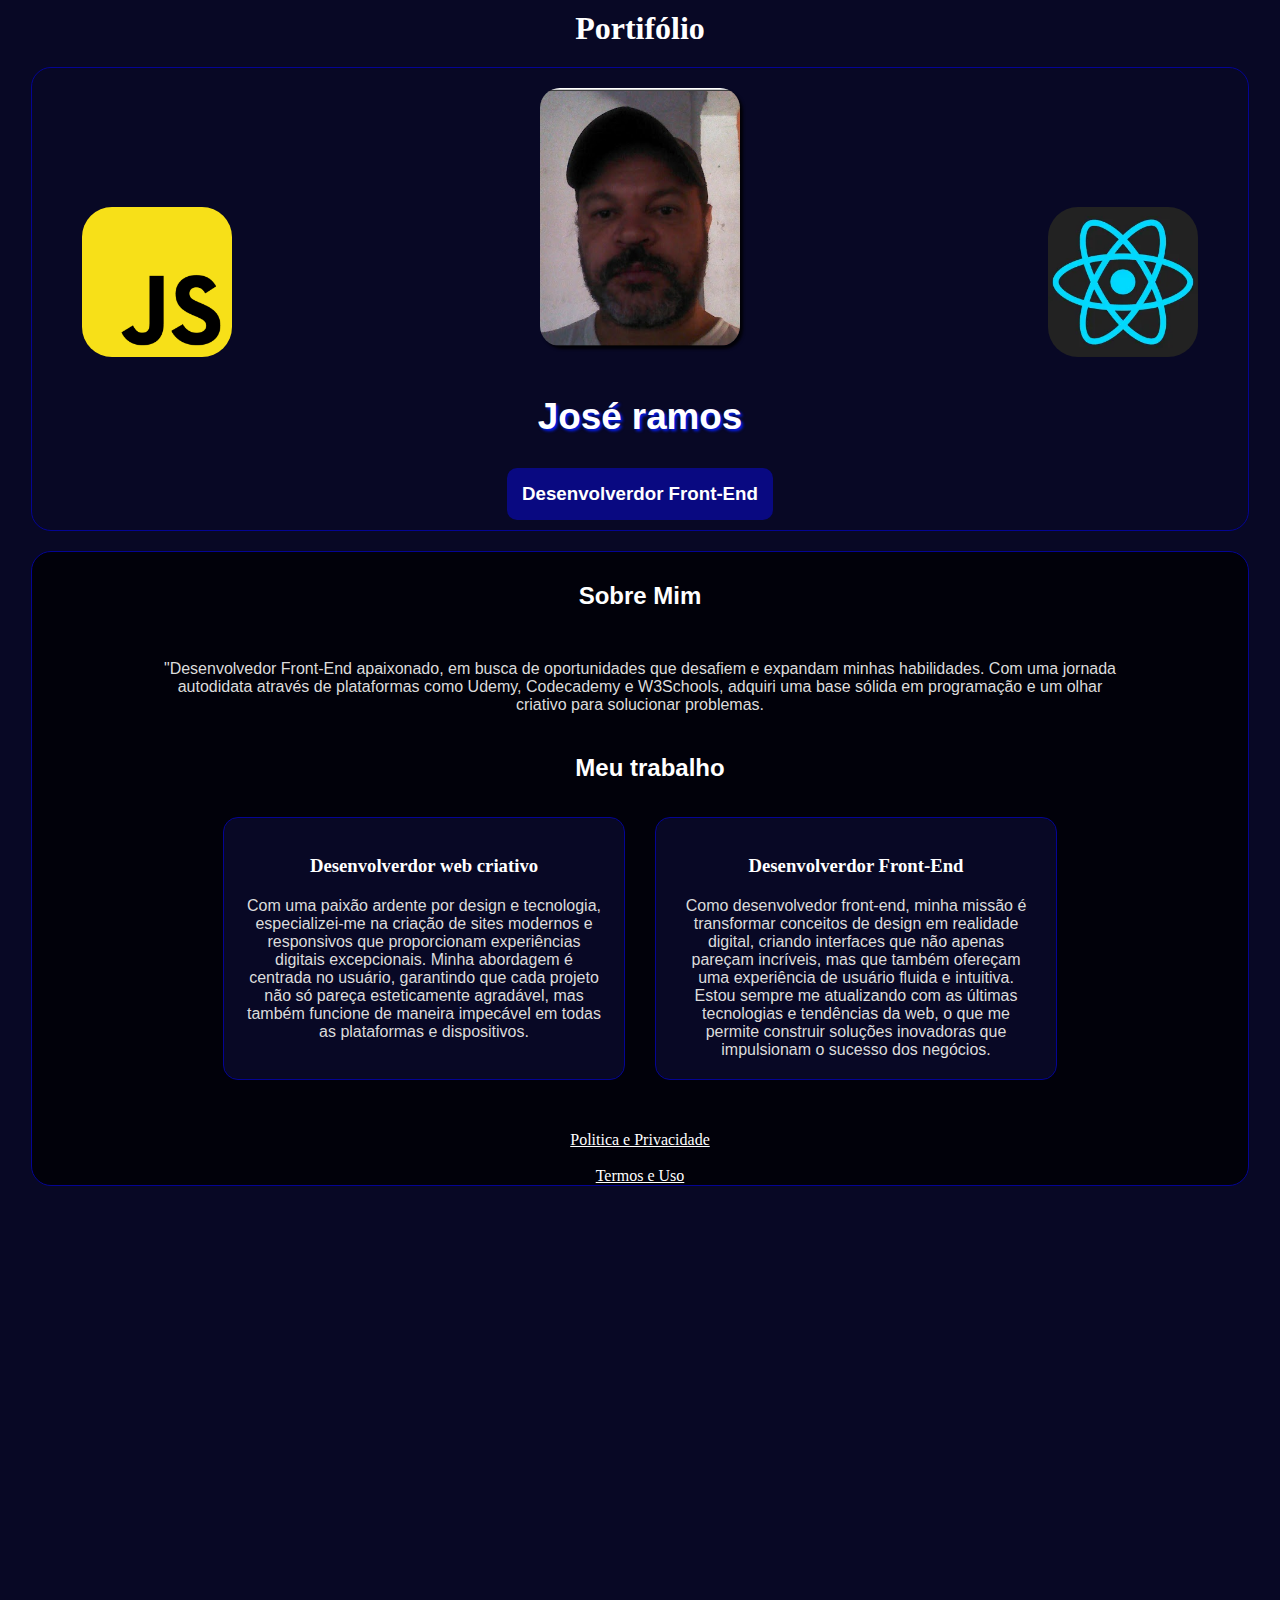
<file: index.html>
<!DOCTYPE html>
<html lang="pt-br">

<head>
  <meta charset="UTF-8">
  <meta name="viewport" content="width=device-width, initial-scale=1.0">
  <link rel="stylesheet" href="https://cdnjs.cloudflare.com/ajax/libs/font-awesome/6.5.2/css/all.min.css"
    integrity="sha512-SnH5WK+bZxgPHs44uWIX+LLJAJ9/2PkPKZ5QiAj6Ta86w+fsb2TkcmfRyVX3pBnMFcV7oQPJkl9QevSCWr3W6A=="
    crossorigin="anonymous" referrerpolicy="no-referrer">
  <title>Portifólio</title>
  <script type="text/javascript" src="./index.js" defer=""></script>
  <link rel="stylesheet" href="./index.css">
</head>

<body>
  <header class="Header">
    <h1>Portifólio</h1>
  <i class="fa-solid fa-desktop"></i>
  </header>
  <main class="conteinerProfile hidden">
    <img id="logo" src="img/a.png" alt="">
  <h2>José ramos</h2>
    <h3>Desenvolverdor Front-End</h3>
    <ul class="contatos">
      <li><strong>Contato:</strong><br> +55 ( 17 99285-3648)</li>
      <br>
      <li><strong>Email:</strong><br> elainecassela.2016@gmail.com</li>
      <br>
      <li><strong>Localização:</strong><br>Novo Horizonte interior de SP</li>
    </ul>

    <img id="devIcon1" src="img/282599.webp" alt="">
    <img id="devIcon2" src="img/javascript-js-icon-512x512-q3igwln6.png" alt="">
  </main>
  <main class="sobreMin hidden">
    <section class="sobre">
      <h2>Sobre Mim</h2>
    </section>
    <div class="conteudo1">
      <p>"Desenvolvedor Front-End apaixonado, em busca de oportunidades que desafiem e expandam minhas habilidades. Com
        uma jornada autodidata através de plataformas como Udemy, Codecademy e W3Schools, adquiri uma base sólida em
        programação e um olhar criativo para solucionar problemas.
      </p>
    </div>
    <div class="conteudo2">
      <section class="sobre">
        <h2>Meu trabalho</h2>
      </section>
      <article class="habilidades">
        <div class="card">
          <i class="fa-solid fa-palette"></i>
          <h3>Desenvolverdor web criativo</h3>
          <p>Com uma paixão ardente por design e tecnologia, especializei-me na criação de sites modernos e responsivos
            que proporcionam experiências digitais excepcionais. Minha abordagem é centrada no usuário, garantindo que
            cada projeto não só pareça esteticamente agradável, mas também funcione de maneira impecável em todas as
            plataformas e dispositivos.</p>
        </div>
        <div class="card">
          <i class="fa-solid fa-code"></i>
          <h3>Desenvolverdor Front-End</h3>
          <p>Como desenvolvedor front-end, minha missão é transformar conceitos de design em realidade digital, criando
            interfaces que não apenas pareçam incríveis, mas que também ofereçam uma experiência de usuário fluida e
            intuitiva. Estou sempre me atualizando com as últimas tecnologias e tendências da web, o que me permite
            construir soluções inovadoras que impulsionam o sucesso dos negócios.</p>
        </div>
      </article>
    </div>

<br>
<br>
<a href="./Politica.html"  target="_blank">Politica e Privacidade</a>
    <br>
<a href="./Termosdeuso.html"  target="_blank">Termos e Uso</a>

    
  </main>
  <main class="conhecimentos hidden">
    <section>
      <h2>
        Conhecimentos
      </h2>
    </section>
    <div class="conteudo3">
      <p>Sou estudante da aréa de programação Front-End,
         
          
         e atualmente estou aprimorando meus conhecimentos para entrar no mercado de
        trabalho!
      </p>
    </div>
    <div class="skills">
      <ul class="listSkills">
        <li>HTML5:<div class="porcetangemSkills">
            <div class="porcentagem h">85%</div>
          </div>
        </li>
        <li>CSS3:<div class="porcetangemSkills">
            <div class="porcentagem c">80%</div>
          </div>
        </li>
        <li>JavaScript:<div class="porcetangemSkills">
            <div class="porcentagem j">70%</div>
          </div>
        </li>
        <li>React:<div class="porcetangemSkills">
            <div class="porcentagem r">20%</div>
          </div>
        </li>
      </ul>
    </div>
    <div class="iconesHabilidades">
      <img src="img/html.png" alt="">
      <img src="img/css.png" alt="">
      <img src="img/javascript-js-icon-512x512-q3igwln6.png" alt="">
      <img src="img/react.png" alt="">
      <img src="img/vscode.webp" alt="">
      <img src="img/git.png" alt="">
    </div>
  </main>
  <main class="projetos hidden">
    <h2>Projetos</h2>
    <div class="conteudo4">
      <p>Nesta trilha de estudos desenvolvi habilidades que me capacitaram criar alguns sites que me trouxeram muita
        alegria aqui compartilho com vocês apenas o inicio de minha longa jornada com desenvolvedor front-end!</p>
    </div>
    <section class="portifolios">
      <div class="site7">
        <h3>JRC ECOMMERCE
          <a href="https://joseurso.github.io/JRC_PRODUTOS_ASSISTENCIA/" target="_blank"><i class="fa-solid fa-link"></i>
          </a>
        </h3><a href="https://joseurso.github.io/JRC_PRODUTOS_ASSISTENCIA/" target="_blank">
          <img src="img/MOTEHERBOARD-INTERNAL.jpg" alt="">
        </a>
      </div>
      <div class="site8">
        <h3>HAMBURGUERIA
          <a href="https://joseurso.github.io/Hamburgueria/" target="_blank"><i class="fa-solid fa-link"></i>
          </a>
        </h3><a href="https://joseurso.github.io/Hamburgueria/" target="_blank">
          <img src="img/ham.png" alt="">
        </a>
      </div>
      <div class="site2">
        <h3>COCA COLA
          <a href="https://joseurso.github.io/Coca-Cola/" target="_blank"><i class="fa-solid fa-link"></i>
          </a>
        </h3><a href="https://joseurso.github.io/Coca-Cola/" target="_blank">
          <img src="img/coca.png" alt="">
        </a>
      </div>
      <div class="site2">
        <h3>CLOCK
          <a href="https://joseurso.github.io/CLOCK/" target="_blank"><i class="fa-solid fa-link"></i>
          </a>
        </h3><a href="https://joseurso.github.io/CLOCK/" target="_blank">
          <img src="img/CLOCK.png" alt="">
        </a>
      </div>
      <div class="site5">
        <h3>SISTEMA DE ROLAGEM
          <a href="https://joseurso.github.io/efeito-rolagem-com-mouse-hover/" target="_blank"><i class="fa-solid fa-link"></i>
          </a>
        </h3><a href="https://joseurso.github.io/efeito-rolagem-com-mouse-hover/" target="_blank">
          <img src="img/ROLAGEM.png" alt="">
        </a>
      </div>
      <div class="site1">
        <h3>SORVETERIA
          <a href="https://josecassela.github.io/Sorveteria/" target="_blank"><i class="fa-solid fa-link"></i>
          </a>
        </h3><a href="https://josecassela.github.io/Sorveteria/" target="_blank">
          <img src="img/SORVETERIA.png" alt="">
        </a>
      </div>
      <div class="site3">
        <h3>PIZZARIA
          <a href="https://josecassela.github.io/Pizzaria-Brasileira/index.html" target="_blank"><i class="fa-solid fa-link"></i>
          </a>
        </h3><a href="https://josecassela.github.io/Pizzaria-Brasileira/index.html" target="_blank">
          <img src="img/PIZZA.png" alt="">
        </a>
      </div>
      <div class="site4">
        <h3>Pokedex
          <a href="https://pokedex-jp360.netlify.app/" target="_blank"><i class="fa-solid fa-link"></i>
          </a>
        </h3><a href="https://pokedex-jp360.netlify.app/" target="_blank">
          <img src="img/pokedex.png" alt="">
        </a>
      </div>
      <div class="site5">
        <h3>LOJA DE CALÇADOS
          <a href="https://josecassela.github.io/loja-de-tenis-esportivos/" target="_blank"><i class="fa-solid fa-link"></i>
          </a>
        </h3><a href="https://josecassela.github.io/loja-de-tenis-esportivos/" target="_blank">
          <img src="img/TENIS.png" alt="">
        </a>
      </div>
    </section>
   
  </main>
  <footer class="mais hidden">
    <h2>Rede Sociais e Contatos</h2>
    <div class="info">
      <a href="https://api.whatsapp.com/send?phone=5517992853648&text=Ol%C3%A1!%20no%20que%20posso%20te%20ajudar?  " target="_blank">
        <div class="icon">
       <img src="img/WatssapFoot.png" alt="">
        </div>
      </a>
      <a href="https://www.instagram.com/jrcinformatica2024/" target="_blank">
        <div class="icon">
        <img src="img/insta.png" alt="">
        </div>
      </a>
      <a href="https://www.facebook.com/jose.cassela.3/" target="_blank">
        <div class="icon">
          <img src="img/face.png" alt="">
        </div>
      </a>
      <a href="
      https://api.whatsapp.com/send?phone=5517992853648&text=Ol%C3%A1!%20no%20que%20posso%20te%20ajudar?  " target="_blank">
        <div class="icon">
        <img src="img/fone.png" alt="">
        </div>
      </a>

      <a href="mailto:cardoso20.jp@gmail.com">
        <div class="icon">
          <img src="img/EmailFooter.png" alt="">
        </div>
      </a>
    </div>
    <div class="agradecimento">
      <p>Feito por José ramos cassela!
      </p>
    </div>
  </footer>
  <div class="navegadores">
    <button id="btnSobre">Sobre</button>
    <button id="btnConhecimentos">Conhecimentos</button>
    <button id="btnProjetos">Projetos</button>
    <button id="btnMais">Mais</button>
  </div>


</body>

</html>
</file>
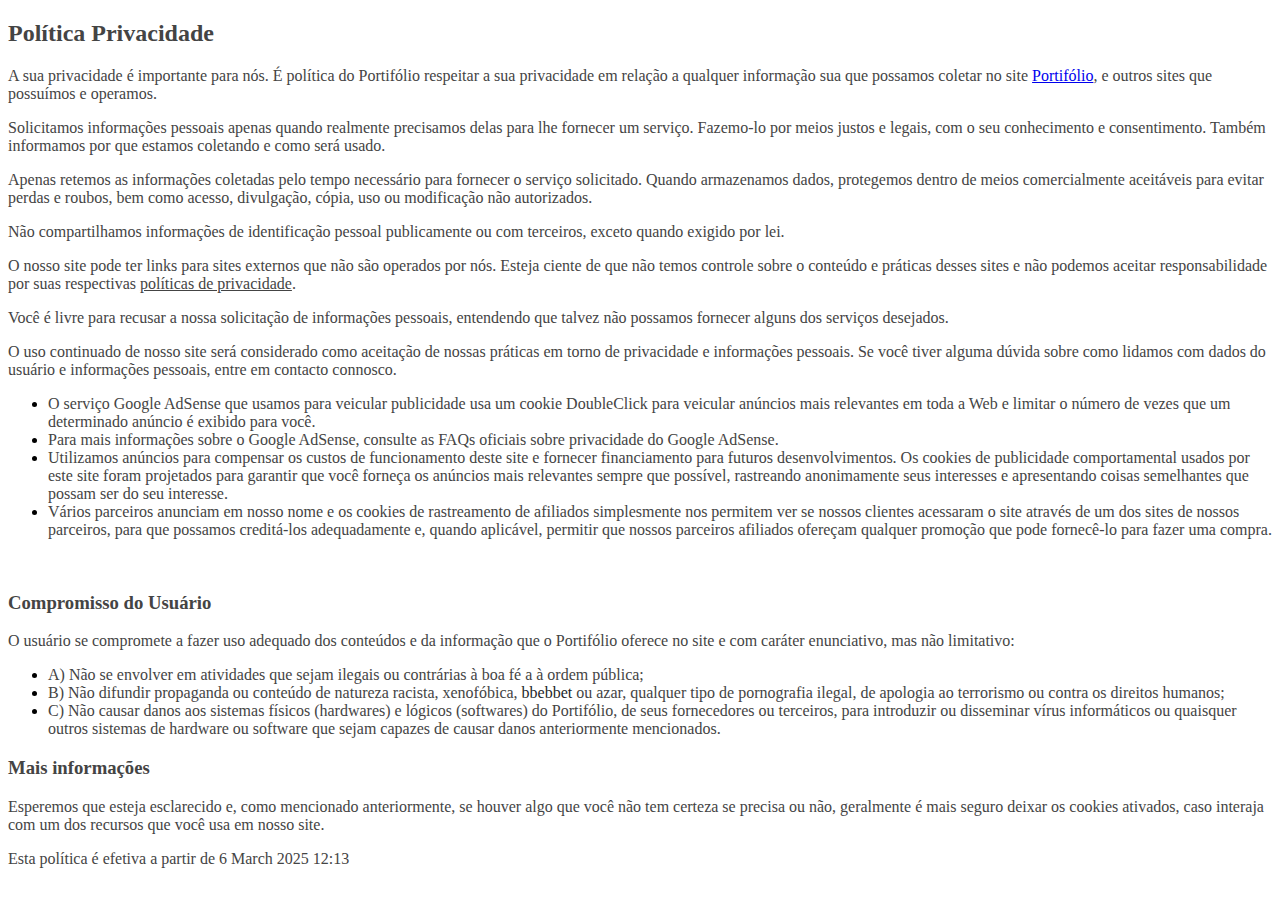
<file: Politica.html>
<!DOCTYPE html>
<html lang="en">
<head>
    <meta charset="UTF-8">
    <meta name="viewport" content="width=device-width, initial-scale=1.0">
    <title>Document</title>
</head>
<body>
    <h2><span style="color: rgb(68, 68, 68);">Política Privacidade</span></h2><p><span style="color: rgb(68, 68, 68);">A sua privacidade é importante para nós. É política do Portifólio respeitar a sua privacidade em relação a qualquer informação sua que possamos coletar no site <a href="https://joseurso.github.io/Meu-Portifolio/">Portifólio</a>, e outros sites que possuímos e operamos.</span></p><p><span style="color: rgb(68, 68, 68);">Solicitamos informações pessoais apenas quando realmente precisamos delas para lhe fornecer um serviço. Fazemo-lo por meios justos e legais, com o seu conhecimento e consentimento. Também informamos por que estamos coletando e como será usado.</span></p><p><span style="color: rgb(68, 68, 68);">Apenas retemos as informações coletadas pelo tempo necessário para fornecer o serviço solicitado. Quando armazenamos dados, protegemos dentro de meios comercialmente aceitáveis ​​para evitar perdas e roubos, bem como acesso, divulgação, cópia, uso ou modificação não autorizados.</span></p><p><span style="color: rgb(68, 68, 68);">Não compartilhamos informações de identificação pessoal publicamente ou com terceiros, exceto quando exigido por lei.</span></p><p><span style="color: rgb(68, 68, 68);">O nosso site pode ter links para sites externos que não são operados por nós. Esteja ciente de que não temos controle sobre o conteúdo e práticas desses sites e não podemos aceitar responsabilidade por suas respectivas&nbsp;</span><a href="https://politicaprivacidade.com/" rel="noopener noreferrer" target="_blank" style="background-color: transparent; color: rgb(68, 68, 68);">políticas de privacidade</a><span style="color: rgb(68, 68, 68);">.</span></p><p><span style="color: rgb(68, 68, 68);">Você é livre para recusar a nossa solicitação de informações pessoais, entendendo que talvez não possamos fornecer alguns dos serviços desejados.</span></p><p><span style="color: rgb(68, 68, 68);">O uso continuado de nosso site será considerado como aceitação de nossas práticas em torno de privacidade e informações pessoais. Se você tiver alguma dúvida sobre como lidamos com dados do usuário e informações pessoais, entre em contacto connosco.</span></p><p><span style="color: rgb(68, 68, 68);"><ul><li><span style="color: rgb(68, 68, 68);">O serviço Google AdSense que usamos para veicular publicidade usa um cookie DoubleClick para veicular anúncios mais relevantes em toda a Web e limitar o número de vezes que um determinado anúncio é exibido para você.</span></li><li><span style="color: rgb(68, 68, 68);">Para mais informações sobre o Google AdSense, consulte as FAQs oficiais sobre privacidade do Google AdSense.</span></li><li><span style="color: rgb(68, 68, 68);">Utilizamos anúncios para compensar os custos de funcionamento deste site e fornecer financiamento para futuros desenvolvimentos. Os cookies de publicidade comportamental usados ​​por este site foram projetados para garantir que você forneça os anúncios mais relevantes sempre que possível, rastreando anonimamente seus interesses e apresentando coisas semelhantes que possam ser do seu interesse.</span></li><li><span style="color: rgb(68, 68, 68);">Vários parceiros anunciam em nosso nome e os cookies de rastreamento de afiliados simplesmente nos permitem ver se nossos clientes acessaram o site através de um dos sites de nossos parceiros, para que possamos creditá-los adequadamente e, quando aplicável, permitir que nossos parceiros afiliados ofereçam qualquer promoção que pode fornecê-lo para fazer uma compra.</span></li></ul><p><br></p></span></p><h3><span style="color: rgb(68, 68, 68);">Compromisso do Usuário</span></h3><p><span style="color: rgb(68, 68, 68);">O usuário se compromete a fazer uso adequado dos conteúdos e da informação que o Portifólio oferece no site e com caráter enunciativo, mas não limitativo:</span></p><ul><li><span style="color: rgb(68, 68, 68);">A) Não se envolver em atividades que sejam ilegais ou contrárias à boa fé a à ordem pública;</span></li><li><span style="color: rgb(68, 68, 68);">B) Não difundir propaganda ou conteúdo de natureza racista, xenofóbica, </span><span style="color: rgb(33, 37, 41);"><a href='https://bbebbet.br.com' style='color:inherit !important; text-decoration: none !important; font-size: inherit !important;'>bbebbet</a></span><span style="color: rgb(68, 68, 68);"> ou azar, qualquer tipo de pornografia ilegal, de apologia ao terrorismo ou contra os direitos humanos;</span></li><li><span style="color: rgb(68, 68, 68);">C) Não causar danos aos sistemas físicos (hardwares) e lógicos (softwares) do Portifólio, de seus fornecedores ou terceiros, para introduzir ou disseminar vírus informáticos ou quaisquer outros sistemas de hardware ou software que sejam capazes de causar danos anteriormente mencionados.</span></li></ul><h3><span style="color: rgb(68, 68, 68);">Mais informações</span></h3><p><span style="color: rgb(68, 68, 68);">Esperemos que esteja esclarecido e, como mencionado anteriormente, se houver algo que você não tem certeza se precisa ou não, geralmente é mais seguro deixar os cookies ativados, caso interaja com um dos recursos que você usa em nosso site.</span></p><p><span style="color: rgb(68, 68, 68);">Esta política é efetiva a partir de&nbsp;6 March 2025 12:13</span></p>
</body>
</html>
</file>
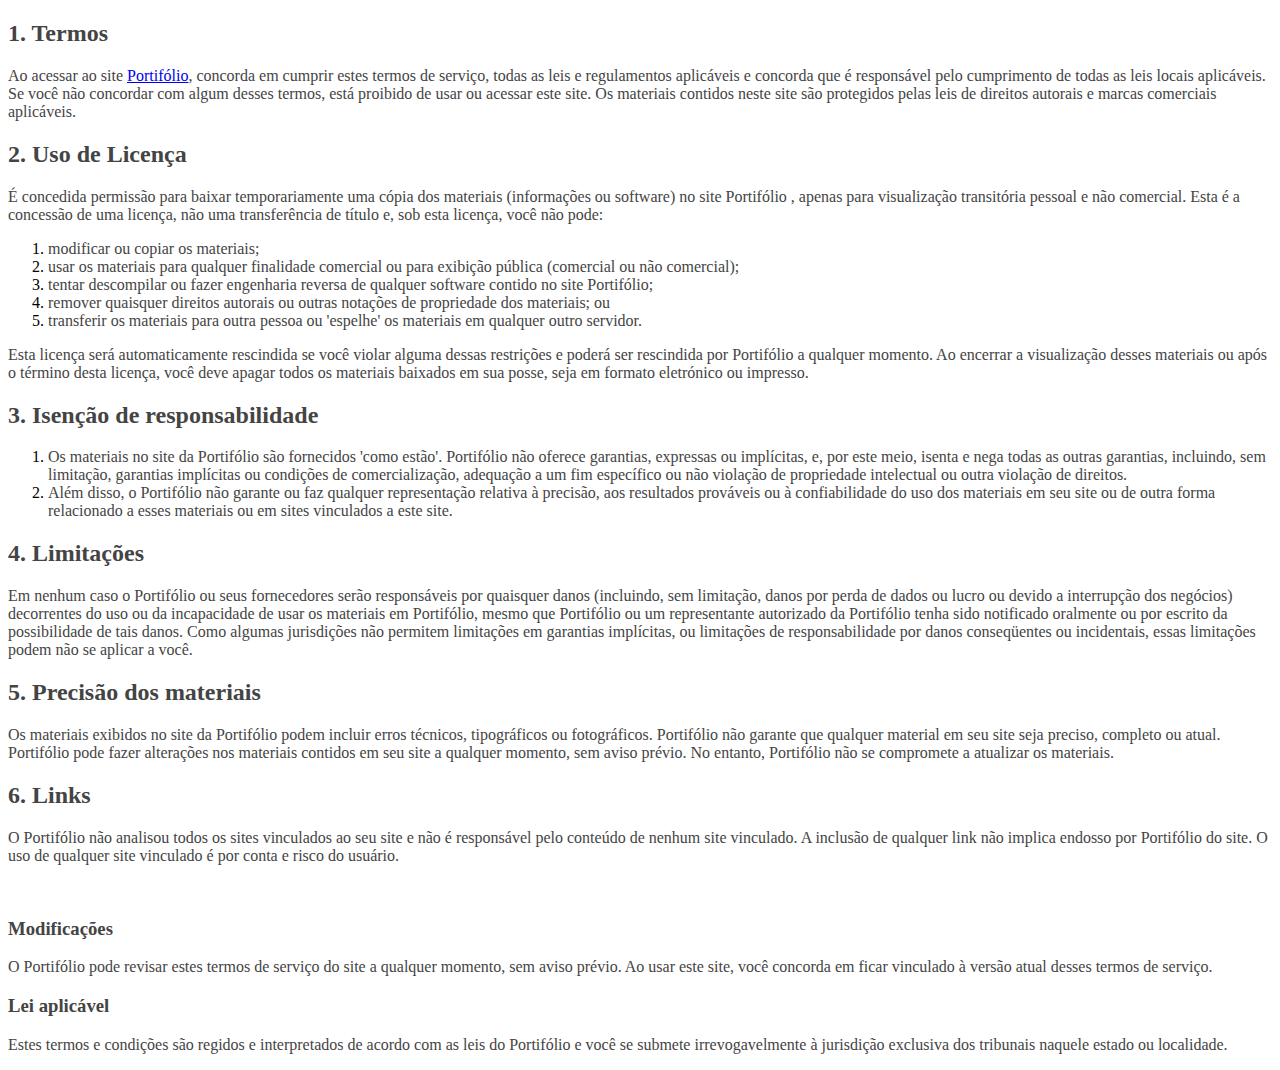
<file: Termosdeuso.html>
<!DOCTYPE html>
<html lang="en">
<head>
    <meta charset="UTF-8">
    <meta name="viewport" content="width=device-width, initial-scale=1.0">
    <title>Document</title>
</head>
<body>
    <h2><span style="color: rgb(68, 68, 68);">1. Termos</span></h2><p><span style="color: rgb(68, 68, 68);">Ao acessar ao site <a href="https://joseurso.github.io/Meu-Portifolio/">Portifólio</a>, concorda em cumprir estes termos de serviço, todas as leis e regulamentos aplicáveis ​​e concorda que é responsável pelo cumprimento de todas as leis locais aplicáveis. Se você não concordar com algum desses termos, está proibido de usar ou acessar este site. Os materiais contidos neste site são protegidos pelas leis de direitos autorais e marcas comerciais aplicáveis.</span></p><h2><span style="color: rgb(68, 68, 68);">2. Uso de Licença</span></h2><p><span style="color: rgb(68, 68, 68);">É concedida permissão para baixar temporariamente uma cópia dos materiais (informações ou software) no site Portifólio , apenas para visualização transitória pessoal e não comercial. Esta é a concessão de uma licença, não uma transferência de título e, sob esta licença, você não pode:&nbsp;</span></p><ol><li><span style="color: rgb(68, 68, 68);">modificar ou copiar os materiais;&nbsp;</span></li><li><span style="color: rgb(68, 68, 68);">usar os materiais para qualquer finalidade comercial ou para exibição pública (comercial ou não comercial);&nbsp;</span></li><li><span style="color: rgb(68, 68, 68);">tentar descompilar ou fazer engenharia reversa de qualquer software contido no site Portifólio;&nbsp;</span></li><li><span style="color: rgb(68, 68, 68);">remover quaisquer direitos autorais ou outras notações de propriedade dos materiais; ou&nbsp;</span></li><li><span style="color: rgb(68, 68, 68);">transferir os materiais para outra pessoa ou 'espelhe' os materiais em qualquer outro servidor.</span></li></ol><p><span style="color: rgb(68, 68, 68);">Esta licença será automaticamente rescindida se você violar alguma dessas restrições e poderá ser rescindida por Portifólio a qualquer momento. Ao encerrar a visualização desses materiais ou após o término desta licença, você deve apagar todos os materiais baixados em sua posse, seja em formato eletrónico ou impresso.</span></p><h2><span style="color: rgb(68, 68, 68);">3. Isenção de responsabilidade</span></h2><ol><li><span style="color: rgb(68, 68, 68);">Os materiais no site da Portifólio são fornecidos 'como estão'. Portifólio não oferece garantias, expressas ou implícitas, e, por este meio, isenta e nega todas as outras garantias, incluindo, sem limitação, garantias implícitas ou condições de comercialização, adequação a um fim específico ou não violação de propriedade intelectual ou outra violação de direitos.</span></li><li><span style="color: rgb(68, 68, 68);">Além disso, o Portifólio não garante ou faz qualquer representação relativa à precisão, aos resultados prováveis ​​ou à confiabilidade do uso dos materiais em seu site ou de outra forma relacionado a esses materiais ou em sites vinculados a este site.</span></li></ol><h2><span style="color: rgb(68, 68, 68);">4. Limitações</span></h2><p><span style="color: rgb(68, 68, 68);">Em nenhum caso o Portifólio ou seus fornecedores serão responsáveis ​​por quaisquer danos (incluindo, sem limitação, danos por perda de dados ou lucro ou devido a interrupção dos negócios) decorrentes do uso ou da incapacidade de usar os materiais em Portifólio, mesmo que Portifólio ou um representante autorizado da Portifólio tenha sido notificado oralmente ou por escrito da possibilidade de tais danos. Como algumas jurisdições não permitem limitações em garantias implícitas, ou limitações de responsabilidade por danos conseqüentes ou incidentais, essas limitações podem não se aplicar a você.</span></p><h2><span style="color: rgb(68, 68, 68);">5. Precisão dos materiais</span></h2><p><span style="color: rgb(68, 68, 68);">Os materiais exibidos no site da Portifólio podem incluir erros técnicos, tipográficos ou fotográficos. Portifólio não garante que qualquer material em seu site seja preciso, completo ou atual. Portifólio pode fazer alterações nos materiais contidos em seu site a qualquer momento, sem aviso prévio. No entanto, Portifólio não se compromete a atualizar os materiais.</span></p><h2><span style="color: rgb(68, 68, 68);">6. Links</span></h2><p><span style="color: rgb(68, 68, 68);">O Portifólio não analisou todos os sites vinculados ao seu site e não é responsável pelo conteúdo de nenhum site vinculado. A inclusão de qualquer link não implica endosso por Portifólio do site. O uso de qualquer site vinculado é por conta e risco do usuário.</span></p><p><br></p><h3><span style="color: rgb(68, 68, 68);">Modificações</span></h3><p><span style="color: rgb(68, 68, 68);">O Portifólio pode revisar estes termos de serviço do site a qualquer momento, sem aviso prévio. Ao usar este site, você concorda em ficar vinculado à versão atual desses termos de serviço.</span></p><h3><span style="color: rgb(68, 68, 68);">Lei aplicável</span></h3><p><span style="color: rgb(68, 68, 68);">Estes termos e condições são regidos e interpretados de acordo com as leis do Portifólio e você se submete irrevogavelmente à jurisdição exclusiva dos tribunais naquele estado ou localidade.</span></p>
</body>
</html>
</file>
<file: index.css>
* {
  margin: 0;
  padding: 0;
  color: white;
}

body {
  background-color: rgb(8, 8, 37);
  position: relative;
  display: flex;
  flex-direction: column;
  align-items: center;
  padding-bottom: 50px;
}

.Header {
  text-align: center;
  margin: 10px;
  width: 100%;
  position: relative;
  font-family: Georgia, 'Times New Roman', Times, serif;
}

.Header i {
  font-size: 2rem;
  position: absolute;
  right: 25px;
  top: 5px;
}

.conteinerProfile {
  background-image: url(https://t4.ftcdn.net/jpg/02/32/92/55/360_F_232925587_st4gM8b3TJHtjjddCIUNyVyFJmZqMmn4.jpg);
  background-repeat: no-repeat;
  background-size: cover;
  opacity: 90%;
  display: flex;
  flex-direction: column;
  align-items: center;
  width: 95%;
  max-width: 1300px;
  border: 1px solid rgb(4, 4, 148);
  border-radius: 20px;
  position: relative;
}

.conteinerProfile h2 {
  color: white;
  font-size: 2rem;
  font-family: 'Franklin Gothic Medium', 'Arial Narrow', Arial, sans-serif;
  text-shadow: 2px 2px 3px rgb(5, 30, 248);
}

.conteinerProfile h3 {
  font-family: Arial, Helvetica, sans-serif;
  background-color: rgb(9, 9, 129);
  padding: 5px;
  margin: 10px;
  border-radius: 10px;
  text-align: center;
}

.conteinerProfile #logo {
  width: 40%;
  max-width: 200px;
  margin: 20px;
  border-radius: 20px;
  box-shadow: 3px 3px 3px rgba(0, 0, 0, 0.808);
  animation: animar 1.5s;

}

#devIcon1 {
  width: 100%;
  max-width: 150px;
  position: absolute;
  right: 50px;
  top: 30%;
  display: none;
  border-radius: 30px;
}

#devIcon2 {
  width: 100%;
  max-width: 150px;
  position: absolute;
  left: 50px;
  top: 30%;
  display: none;
  border-radius: 30px;
}

.contatos {
  margin: 5px;
}

.contatos li {
  list-style: none;
  color: gainsboro;
  margin: 5px;
  font-family: Verdana, Geneva, Tahoma, sans-serif;
  text-align: center;
}

.navegar {
  width: 80%;
  max-width: 220px;
  margin: 10px;
  display: flex;
  justify-content: center;
  border-radius: 10px;
}

.navegar i {
  font-size: 2.3rem;
  margin: 10px;
  text-shadow: 2px 3px 2px rgba(6, 37, 209, 0.87);
}

.navegar i:hover {
  transform: scale(110%);
}

.sobre {
  text-align: center;
  margin: 10px;
  width: 100%;
}

.sobre h2 {
  font-family: Verdana, Geneva, Tahoma, sans-serif;
  margin: 20px;
}

.sobreMin {
  background-color: rgb(1, 1, 10);
  display: flex;
  flex-direction: column;
  align-items: center;
  width: 95%;
  max-width: 1300px;
  border: 1px solid rgb(4, 4, 148);
  border-radius: 20px;
}

.conteudo1 {
  text-align: center;
  padding: 20px;
  width: 80%;
  max-width: 1000px;
}

.conteudo1 p {
  color: gainsboro;
  font-family: Verdana, Geneva, Tahoma, sans-serif;
}

main {
  margin: 10px;
  transform: scale(100%);
  animation: animar 0.5s linear;
}

@keyframes animar {
  0% {
    transform: scale(0);
  }
}

.conteudo2 {
  width: 100%;
}

.habilidades {
  width: 100%;
  display: flex;
  justify-content: center;
  flex-wrap: wrap;
}

.card {
  width: 85%;
  min-height: 200px;
  max-width: 400px;
  background-color: rgb(8, 8, 37);
  border: 1px solid rgb(4, 4, 148);
  margin: 15px;
  border-radius: 15px;
  text-align: center;
  transition: 1s;
}

.card:hover {
  border: 1px solid white;
}

.card i {
  margin: 20px;
  font-size: 2rem;
  color: blue;
}

.card p {
  padding: 20px;
  font-family: Verdana, Geneva, Tahoma, sans-serif;
  color: gainsboro;
}

.navegadores {
  width: 100%;
  background-color: rgba(220, 220, 220, 0.658);
  padding: 5px;
  display: flex;
  align-items: center;
  justify-content: center;
  position: fixed;
  bottom: 0;
  border-radius: 20px 20px 0px 0px;
  border: 1px solid rgb(4, 4, 148);
}

.navegadores button {
  width: 100%;
  max-width: 120px;
  margin: 5px;
  background-color: rgb(8, 8, 37);
  outline: none;
  border: 0;
  padding: 10px;
  border-radius: 10px;

}

.navegadores button:hover {
  background-color: white;
  color: black;
  border: 1px solid black;
}

.conhecimentos {
  background-color: rgb(1, 1, 10);
  display: flex;
  flex-direction: column;
  align-items: center;
  width: 95%;
  max-width: 1300px;
  border: 1px solid rgb(4, 4, 148);
  border-radius: 20px;
}

.conhecimentos h2 {
  margin: 20px;
  font-family: Verdana, Geneva, Tahoma, sans-serif;
}

.conteudo3 {
  padding: 15px;
  text-align: center;
  width: 80%;
  max-width: 1000px;
}

.conteudo3 p {
  color: gainsboro;
  font-family: Verdana, Geneva, Tahoma, sans-serif;
}

.conteudo3 a {
  color: rgb(236, 233, 13);
  text-decoration: none;
}

.skills {
  width: 95%;
  height: 370px;
  min-height: 200px;
  max-width: 500px;
  background-color: rgb(8, 8, 37);
  border: 1px solid rgb(4, 4, 148);
  margin: 25px;
  border-radius: 15px;
  display: flex;
  align-items: center;
  transition: 1s;
}

.skills:hover {
  border: 1px solid white;
}

.listSkills {
  width: 100%;
}

.listSkills li {
  list-style: none;
  margin: 20px;
}

.porcetangemSkills {
  width: 100%;
  max-width: 450px;
  background-color: rgba(79, 83, 83, 0.568);
  border-radius: 15px;
}

.porcentagem {
  padding: 5px;
  background-color: white;
  font-family: 'Times New Roman', Times, serif;
  color: black;
  font-weight: 700;
  text-align: center;
  border-radius: 15px;
  animation: crescer 1.5s linear;
}

.h {
  width: 85%;
}

.c {
  width: 80%;
}

.j {
  width: 70%;
}

.r {
  width: 20%;
}

.iconesHabilidades {
  width: 100%;
  max-width: 450px;
  padding: 10px;
  text-align: center;
}

.iconesHabilidades img {
  width: 80%;
  max-width: 40px;
  margin: 3px;
  transition: 1.5s;
}

.iconesHabilidades img:hover {
  transform: scale(140%);
}

@keyframes crescer {
  0% {
    width: 0;
  }
}

.projetos {
  width: 95%;
  min-height: 200px;
  max-width: 1300px;
  background-image: url(https://t4.ftcdn.net/jpg/02/32/92/55/360_F_232925587_st4gM8b3TJHtjjddCIUNyVyFJmZqMmn4.jpg);
  background-repeat: no-repeat;
  background-size: cover;
  opacity: 90%;
  border: 1px solid rgb(4, 4, 148);
  margin: 10px;
  border-radius: 15px;
  text-align: center;
  display: flex;
  align-items: center;
  flex-direction: column;
}

.projetos h2 {
  margin: 20px;
  font-family: Verdana, Geneva, Tahoma, sans-serif;
}

.conteudo4 p {
  padding: 15px;
  color: gainsboro;
  font-family: Verdana, Geneva, Tahoma, sans-serif;
}

.portifolios {
  width: 90%;
  max-width: 1200px;
  padding: 10px;
  background-color: rgb(8, 8, 37);
  border: 1px solid rgb(4, 4, 148);
  margin: 10px;
  border-radius: 15px;
  display: flex;
  justify-content: center;
  flex-wrap: wrap;
  transition: 1s;
}

.portifolios div {
  max-width: 500px;
}

.portifolios h3 {
  font-family: 'Segoe UI', Tahoma, Geneva, Verdana, sans-serif;
  color: gainsboro;
  margin: 10px;
}

.portifolios img {
  width: 90%;
  max-width: 350px;
  margin: 5px;
  transition: 1s;
  border: 2px solid rgb(2, 2, 87);
  border-radius: 10px;
  animation: animar 1s;
}

.portifolios i {
  font-size: 1.5rem;
  color: blue;
}

.portifolios i:hover {
  color:white;
}

.portifolios img:hover {
  transform: scale(1.08);
  filter: brightness(70%);
}

.meuGitHub {
  margin: 10px;
}

.meuGitHub h3 {
  font-family: Verdana, Geneva, Tahoma, sans-serif;
}

.meuGitHub i {
  font-size: 2rem;
  margin: 7px;
  transition: 1s;
}

.meuGitHub i:hover {
  color: rgb(221, 221, 24);
  transform: scale(120%);
}

.mais {
  width: 95%;
  min-height: 200px;
  max-width: 1300px;
  padding-bottom: 30px;
  background-color: rgb(1, 1, 10);
  border: 1px solid rgb(4, 4, 148);
  margin: 10px;
  border-radius: 15px;
  text-align: center;
  display: flex;
  align-items: center;
  flex-direction: column;
  animation: aparecer 0.2s linear;
}

.mais h2 {
  font-family: Verdana, Geneva, Tahoma, sans-serif;
  margin: 20px;
  padding: 10px;
}

.info {
  width: 90%;
  max-width: 1000px;
  padding: 10px;
  margin: 10px;
  border-radius: 15px;
  display: flex;
  justify-content: center;
  flex-wrap: wrap;
  transition: 1s;

}

.info img {
  width: 100%;
  max-width: 400px;
  height: 200px;
  border-radius: 10px;
  background-color: rgb(1, 1, 10);
  border: 1px solid white;
  display: flex;
  flex-direction: column;
  justify-content: center;
  align-items: center;
  transition: 2s;
  animation: animar 0.7s;
}

.icon {
  margin: 20px;
}

.agradecimento {
  padding: 15px;
  font-family: Verdana, Geneva, Tahoma, sans-serif;
  color: gainsboro;
}

.icon:hover {
  transform: rotate(10deg);
}

.info a {
  text-decoration: none;
}

.icon i {
  font-size: 3rem;
  color: rgb(221, 221, 24);
}

.icon p {
  padding: 10px;
  font-family: Verdana, Geneva, Tahoma, sans-serif
}

main {
  animation: aparecer 0.2s linear;
}

@keyframes aparecer {
  0% {
    margin-left: -550px;
  }
}

@keyframes up-Dow {
  0% {
    transform: translateY(0);
  }

  50% {
    transform: translateY(30px);
  }

  100% {
    transform: translateY(0);
  }
}

@media (max-width:870px) {
  .portifolios img {
    width: 90%;
    max-width: 500px;
  }

  .conhecimentos {
    display: none;
  }

  .projetos {
    display: none;
  }

  .mais {
    display: none;
  }

}

@media (min-width:870px) {
  .portifolios i {
    display: none;
  }
}

@media (min-width:700px) {
  .contatos {
    display: none;
  }

  .conteinerProfile #devIcon1,
  #devIcon2 {
    animation: 5s up-Dow linear infinite;
  }

  #devIcon1 {
    display: flex;
  }

  #devIcon2 {
    display: flex;
  }

  .conteinerProfile h2 {
    margin-top: 30px;
    font-size: 2.3rem;
  }

  .conteinerProfile h3 {
    margin-top: 30px;
    padding: 15px;
  }

  .navegar {
    margin-top: 50px;
  }

  .navegadores {
    display: none;
  }

  .conhecimentos {
    display: flex;
  }

  .projetos {
    display: flex;
  }

  .mais {
    display: flex;
  }
}
.hidden{
  display: flex;
}
@media(min-width:550px){
  .hidden {
  opacity: 0;
  filter: blur(25px);
  transition: all 2s;
  margin-left: -200px;
  transform: scale(40%);
  color: gainsboro;
}
  .hidden img{
  margin-left: -200px;
  transition: 3s;
}
.show { 
  opacity: 1;
  transition: all 2s;  
  display: flex;  
}
}
@media (max-width:400px) { 
  .info {
    width: 80%;
  }

}
</file>
